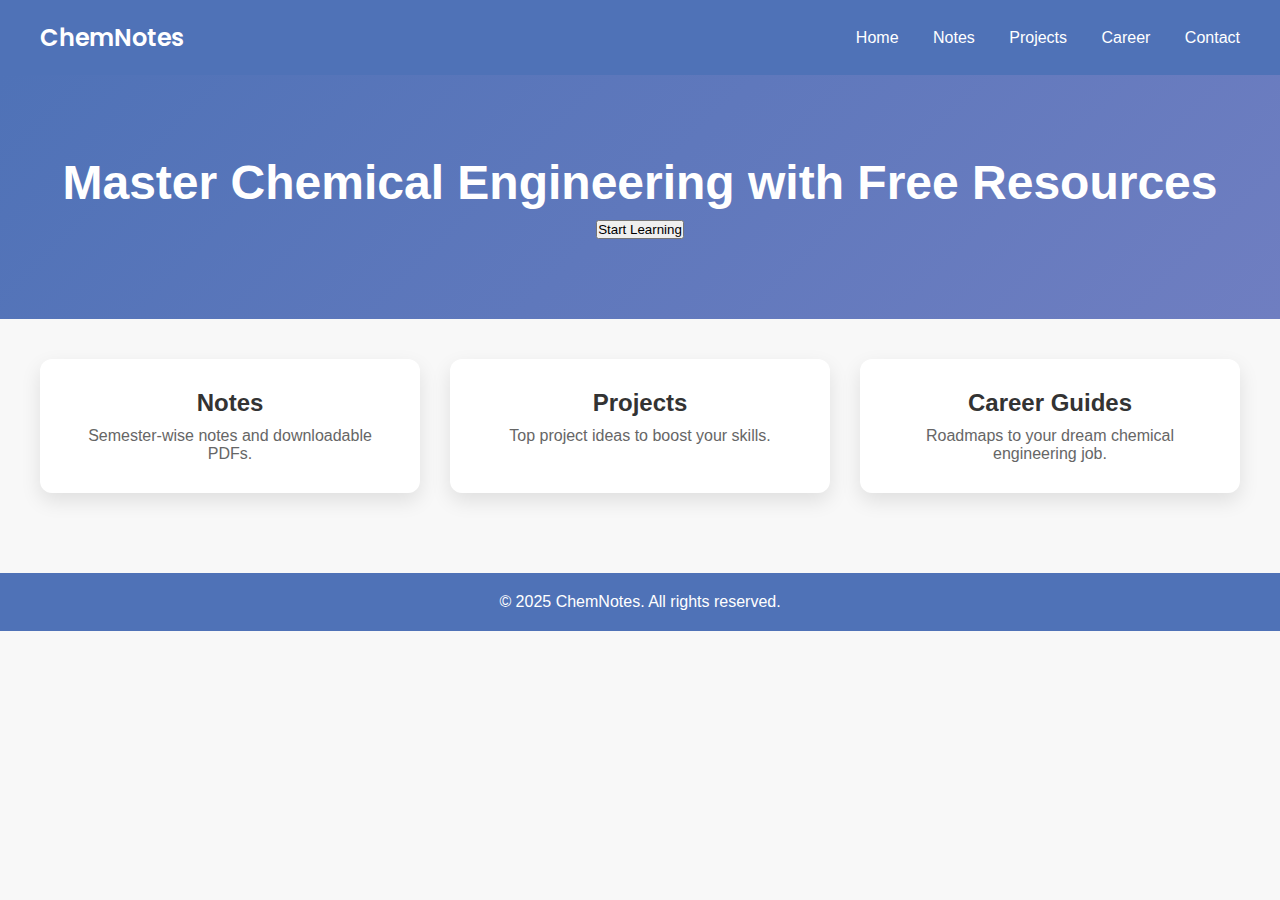
<file: index.html>
<!DOCTYPE html>
<html lang="en">
<head>
    <meta charset="UTF-8">
    <meta name="viewport" content="width=device-width, initial-scale=1.0">
    <title>ChemNotes - Free Chemical Engineering Resources</title>
    <link href="https://fonts.googleapis.com/css2?family=Poppins:wght@400;600&display=swap" rel="stylesheet">
    <link rel="stylesheet" href="style.css">
</head>
<body>

<header>
    <div class="logo">ChemNotes</div>
    <nav>
        <a href="index.html">Home</a>
        <a href="notes.html">Notes</a>
        <a href="projects.html">Projects</a>
        <a href="career.html">Career</a>
        <a href="contact.html">Contact</a>
    </nav>
</header>

<section class="hero">
    <h1>Master Chemical Engineering with Free Resources</h1>
    <a href="notes.html"><button>Start Learning</button></a>
</section>

<section class="sections">
    <div class="card">
        <h2>Notes</h2>
        <p>Semester-wise notes and downloadable PDFs.</p>
    </div>
    <div class="card">
        <h2>Projects</h2>
        <p>Top project ideas to boost your skills.</p>
    </div>
    <div class="card">
        <h2>Career Guides</h2>
        <p>Roadmaps to your dream chemical engineering job.</p>
    </div>
</section>

<footer>
    <p>&copy; 2025 ChemNotes. All rights reserved.</p>
</footer>

</body>
</html>
</file>
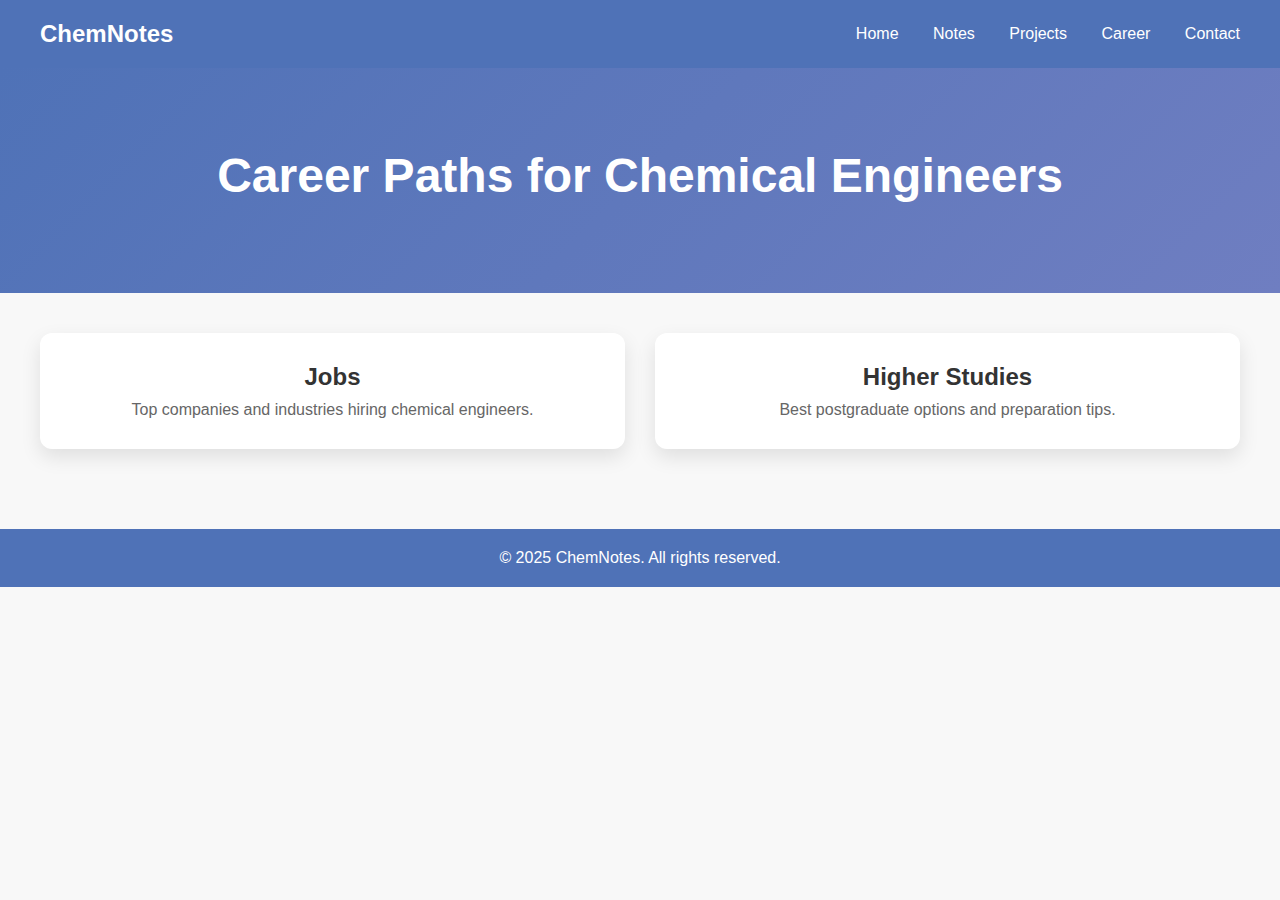
<file: career.html>
<!DOCTYPE html>
<html lang="en">
<head>
  <meta charset="UTF-8">
  <meta name="viewport" content="width=device-width, initial-scale=1.0">
  <title>Career Guide - ChemNotes</title>
  <link rel="stylesheet" href="style.css">
</head>
<body>

<header>
    <div class="logo">ChemNotes</div>
    <nav>
        <a href="index.html">Home</a>
        <a href="notes.html">Notes</a>
        <a href="projects.html">Projects</a>
        <a href="career.html">Career</a>
        <a href="contact.html">Contact</a>
    </nav>
</header>

<section class="hero">
    <h1>Career Paths for Chemical Engineers</h1>
</section>

<section class="sections">
    <div class="card">
        <h2>Jobs</h2>
        <p>Top companies and industries hiring chemical engineers.</p>
    </div>
    <div class="card">
        <h2>Higher Studies</h2>
        <p>Best postgraduate options and preparation tips.</p>
    </div>
</section>

<footer>
    <p>&copy; 2025 ChemNotes. All rights reserved.</p>
</footer>

</body>
</html>
</file>
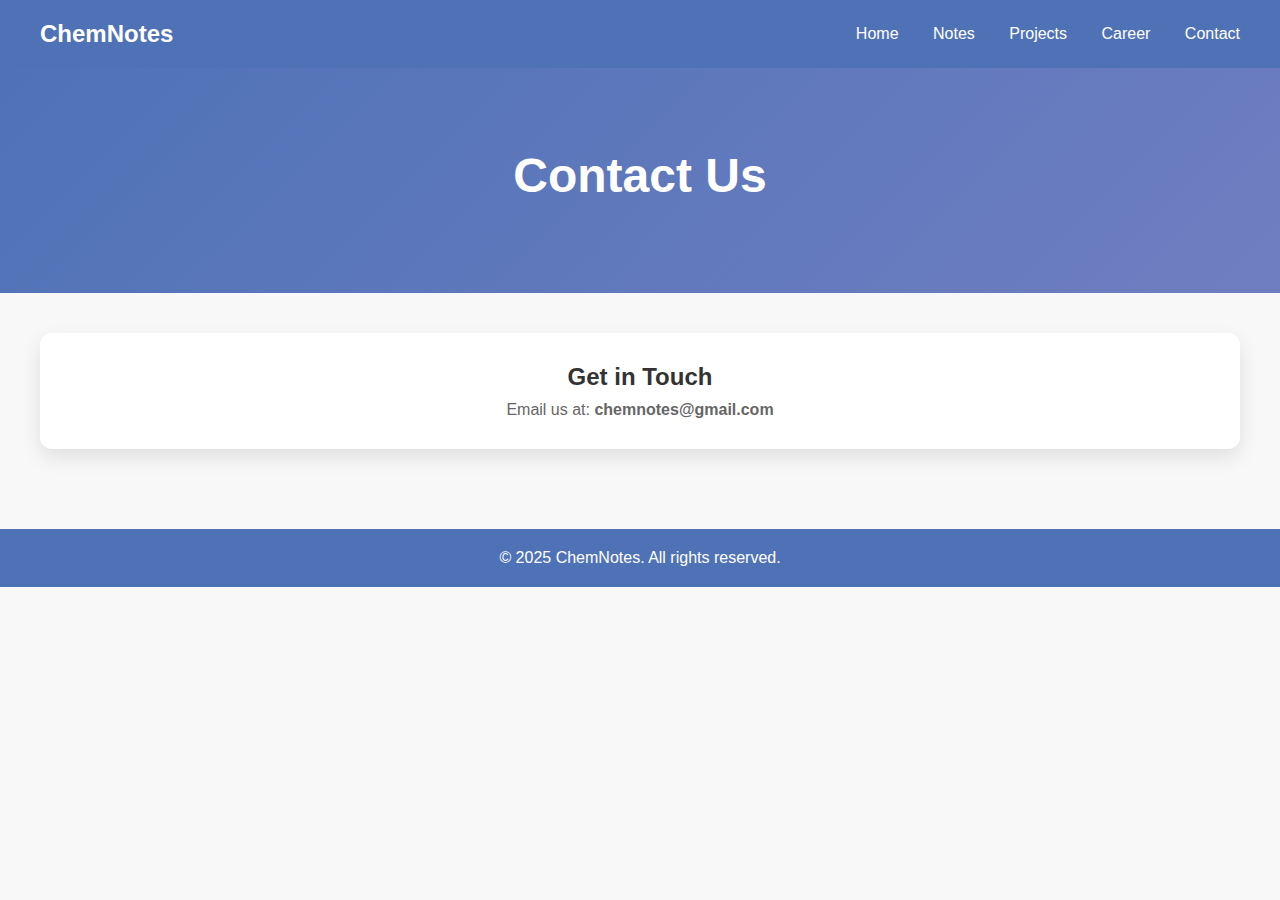
<file: contact.html>
<!DOCTYPE html>
<html lang="en">
<head>
  <meta charset="UTF-8">
  <meta name="viewport" content="width=device-width, initial-scale=1.0">
  <title>Contact - ChemNotes</title>
  <link rel="stylesheet" href="style.css">
</head>
<body>

<header>
    <div class="logo">ChemNotes</div>
    <nav>
        <a href="index.html">Home</a>
        <a href="notes.html">Notes</a>
        <a href="projects.html">Projects</a>
        <a href="career.html">Career</a>
        <a href="contact.html">Contact</a>
    </nav>
</header>

<section class="hero">
    <h1>Contact Us</h1>
</section>

<section class="sections">
    <div class="card">
        <h2>Get in Touch</h2>
        <p>Email us at: <strong>chemnotes@gmail.com</strong></p>
    </div>
</section>

<footer>
    <p>&copy; 2025 ChemNotes. All rights reserved.</p>
</footer>

</body>
</html>
</file>
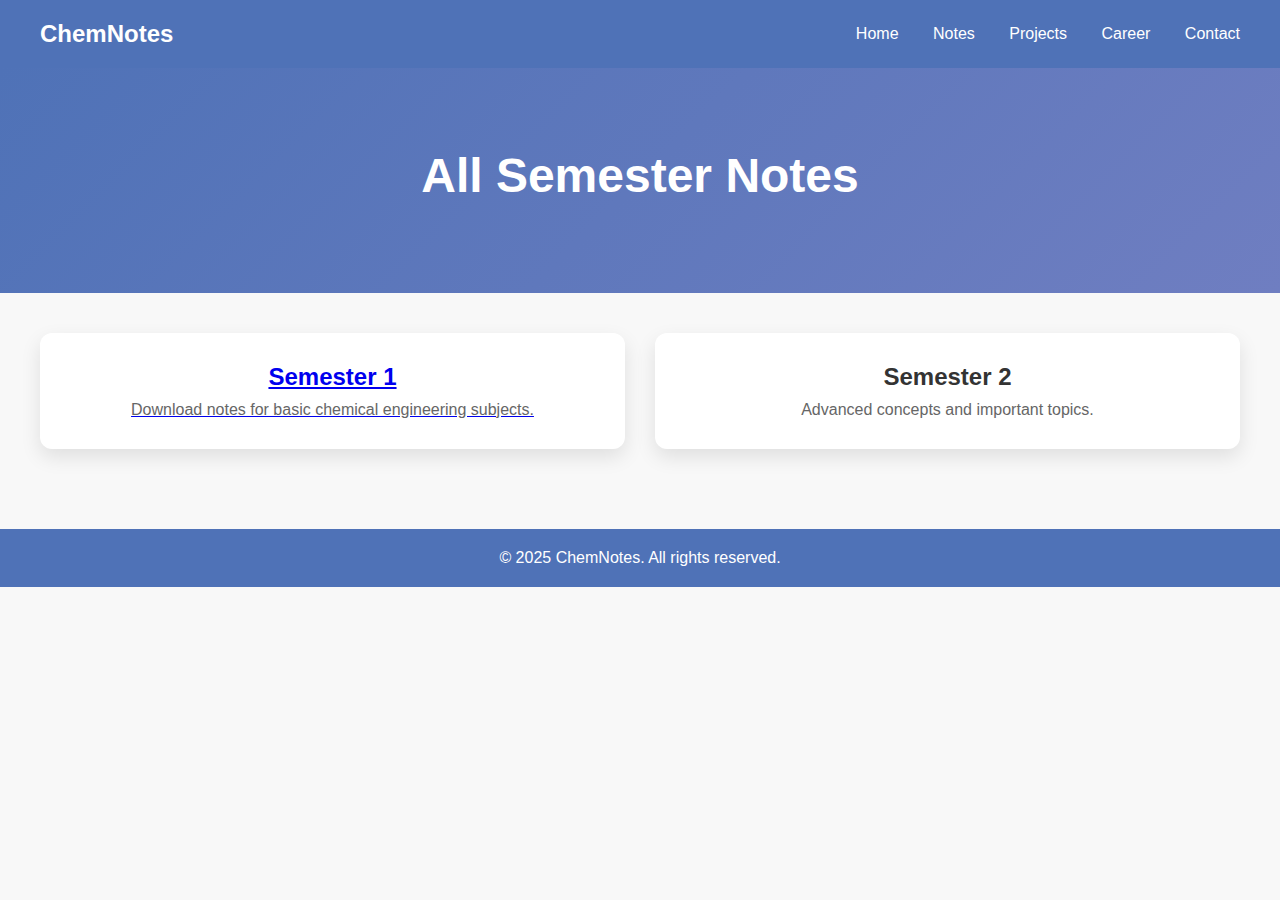
<file: notes.html>
<!DOCTYPE html>
<html lang="en">
<head>
  <meta charset="UTF-8">
  <meta name="viewport" content="width=device-width, initial-scale=1.0">
  <title>Notes - ChemNotes</title>
  <link rel="stylesheet" href="style.css">
</head>
<body>

<header>
    <div class="logo">ChemNotes</div>
    <nav>
        <a href="index.html">Home</a>
        <a href="notes.html">Notes</a>
        <a href="projects.html">Projects</a>
        <a href="career.html">Career</a>
        <a href="contact.html">Contact</a>
    </nav>
</header>

<section class="hero">
    <h1>All Semester Notes</h1>
</section>

<section class="sections">
  <a href="https://online.fliphtml5.com/pbkpxq/qhjd/" target="_blank" class="card">
    <h2>Semester 1</h2>
    <p>Download notes for basic chemical engineering subjects.</p>
  </a>

    <div class="card">
        <h2>Semester 2</h2>
        <p>Advanced concepts and important topics.</p>
    </div>
</section>

<footer>
    <p>&copy; 2025 ChemNotes. All rights reserved.</p>
</footer>

</body>
</html>
</file>
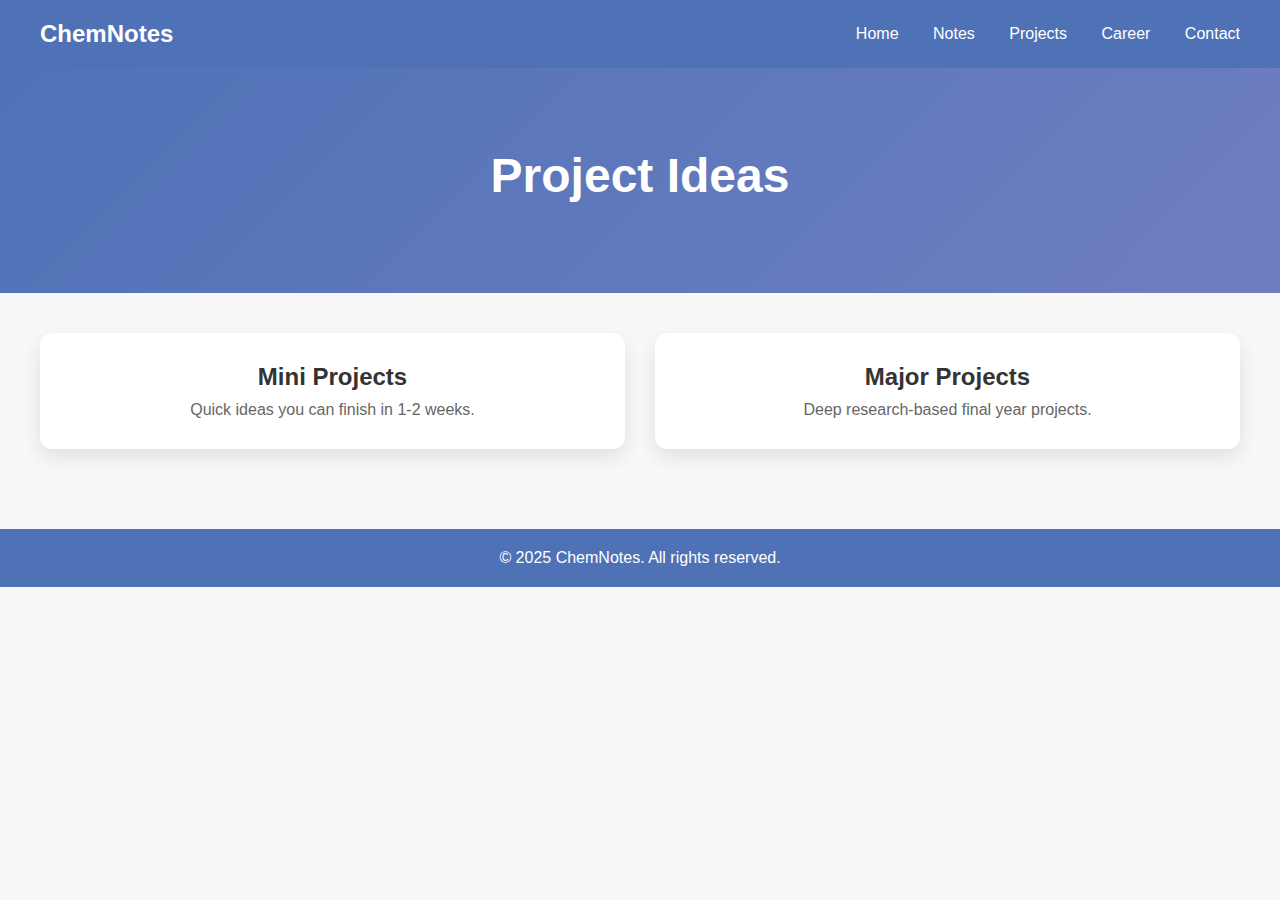
<file: projects.html>
<!DOCTYPE html>
<html lang="en">
<head>
  <meta charset="UTF-8">
  <meta name="viewport" content="width=device-width, initial-scale=1.0">
  <title>Projects - ChemNotes</title>
  <link rel="stylesheet" href="style.css">
</head>
<body>

<header>
    <div class="logo">ChemNotes</div>
    <nav>
        <a href="index.html">Home</a>
        <a href="notes.html">Notes</a>
        <a href="projects.html">Projects</a>
        <a href="career.html">Career</a>
        <a href="contact.html">Contact</a>
    </nav>
</header>

<section class="hero">
    <h1>Project Ideas</h1>
</section>

<section class="sections">
    <div class="card">
        <h2>Mini Projects</h2>
        <p>Quick ideas you can finish in 1-2 weeks.</p>
    </div>
    <div class="card">
        <h2>Major Projects</h2>
        <p>Deep research-based final year projects.</p>
    </div>
</section>

<footer>
    <p>&copy; 2025 ChemNotes. All rights reserved.</p>
</footer>

</body>
</html>
</file>
<file: style.css>
/* General Reset */
* {
    margin: 0;
    padding: 0;
    box-sizing: border-box;
}

/* Body */
body {
    font-family: 'Roboto', sans-serif;
    background: #f8f8f8;
    color: #333;
}

/* Header */
header {
    background-color: #4F72B7;
    color: white;
    padding: 20px 40px;
    display: flex;
    justify-content: space-between;
    align-items: center;
}

header .logo {
    font-family: 'Poppins', sans-serif;
    font-weight: 600;
    font-size: 1.5rem;
}

nav a {
    color: white;
    margin-left: 30px;
    text-decoration: none;
    font-weight: 500;
    transition: color 0.3s ease;
}

nav a:hover {
    color: #FF6B6B;
}

/* Hero Section */
.hero {
    padding: 80px 20px;
    text-align: center;
    background: linear-gradient(135deg, #4F72B7 0%, #6F7EC1 100%);
    color: white;
}

.hero h1 {
    font-size: 3rem;
    margin-bottom: 10px;
}

.hero p {
    font-size: 1.2rem;
    margin-bottom: 20px;
}

.hero .btn-primary {
    padding: 12px 25px;
    background-color: #FF6B6B;
    color: white;
    text-decoration: none;
    font-weight: 600;
    border-radius: 30px;
    transition: background-color 0.3s ease;
}

.hero .btn-primary:hover {
    background-color: #FF4D4D;
}

/* Sections */
.sections {
    display: grid;
    grid-template-columns: repeat(auto-fit, minmax(280px, 1fr));
    gap: 30px;
    padding: 40px;
}

.card {
    background: white;
    padding: 30px;
    border-radius: 12px;
    box-shadow: 0 8px 20px rgba(0, 0, 0, 0.1);
    text-align: center;
    transition: transform 0.3s ease, box-shadow 0.3s ease;
}

.card:hover {
    transform: translateY(-10px);
    box-shadow: 0 12px 30px rgba(0, 0, 0, 0.15);
}

.card h2 {
    font-size: 1.5rem;
    margin-bottom: 10px;
}

.card p {
    font-size: 1rem;
    color: #666;
}

/* Footer */
footer {
    background-color: #4F72B7;
    color: white;
    text-align: center;
    padding: 20px;
    margin-top: 40px;
}
</file>
